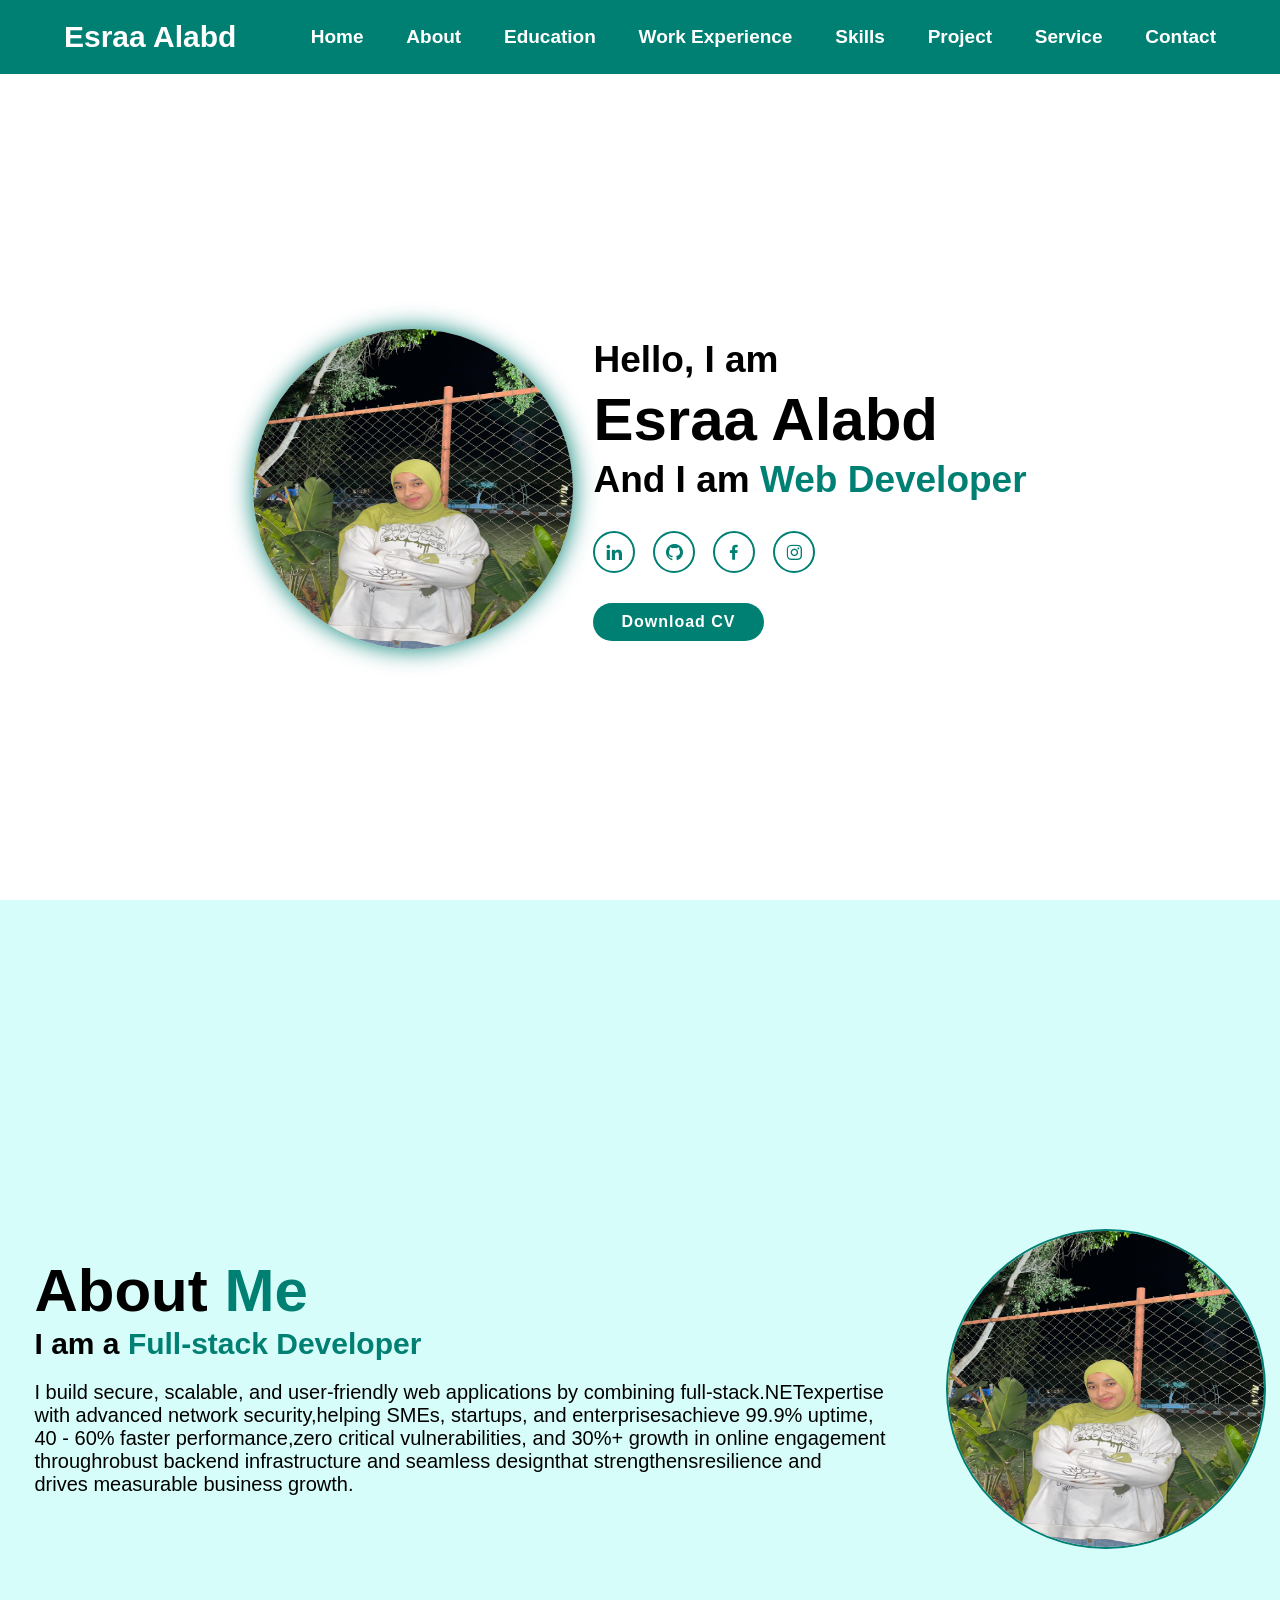
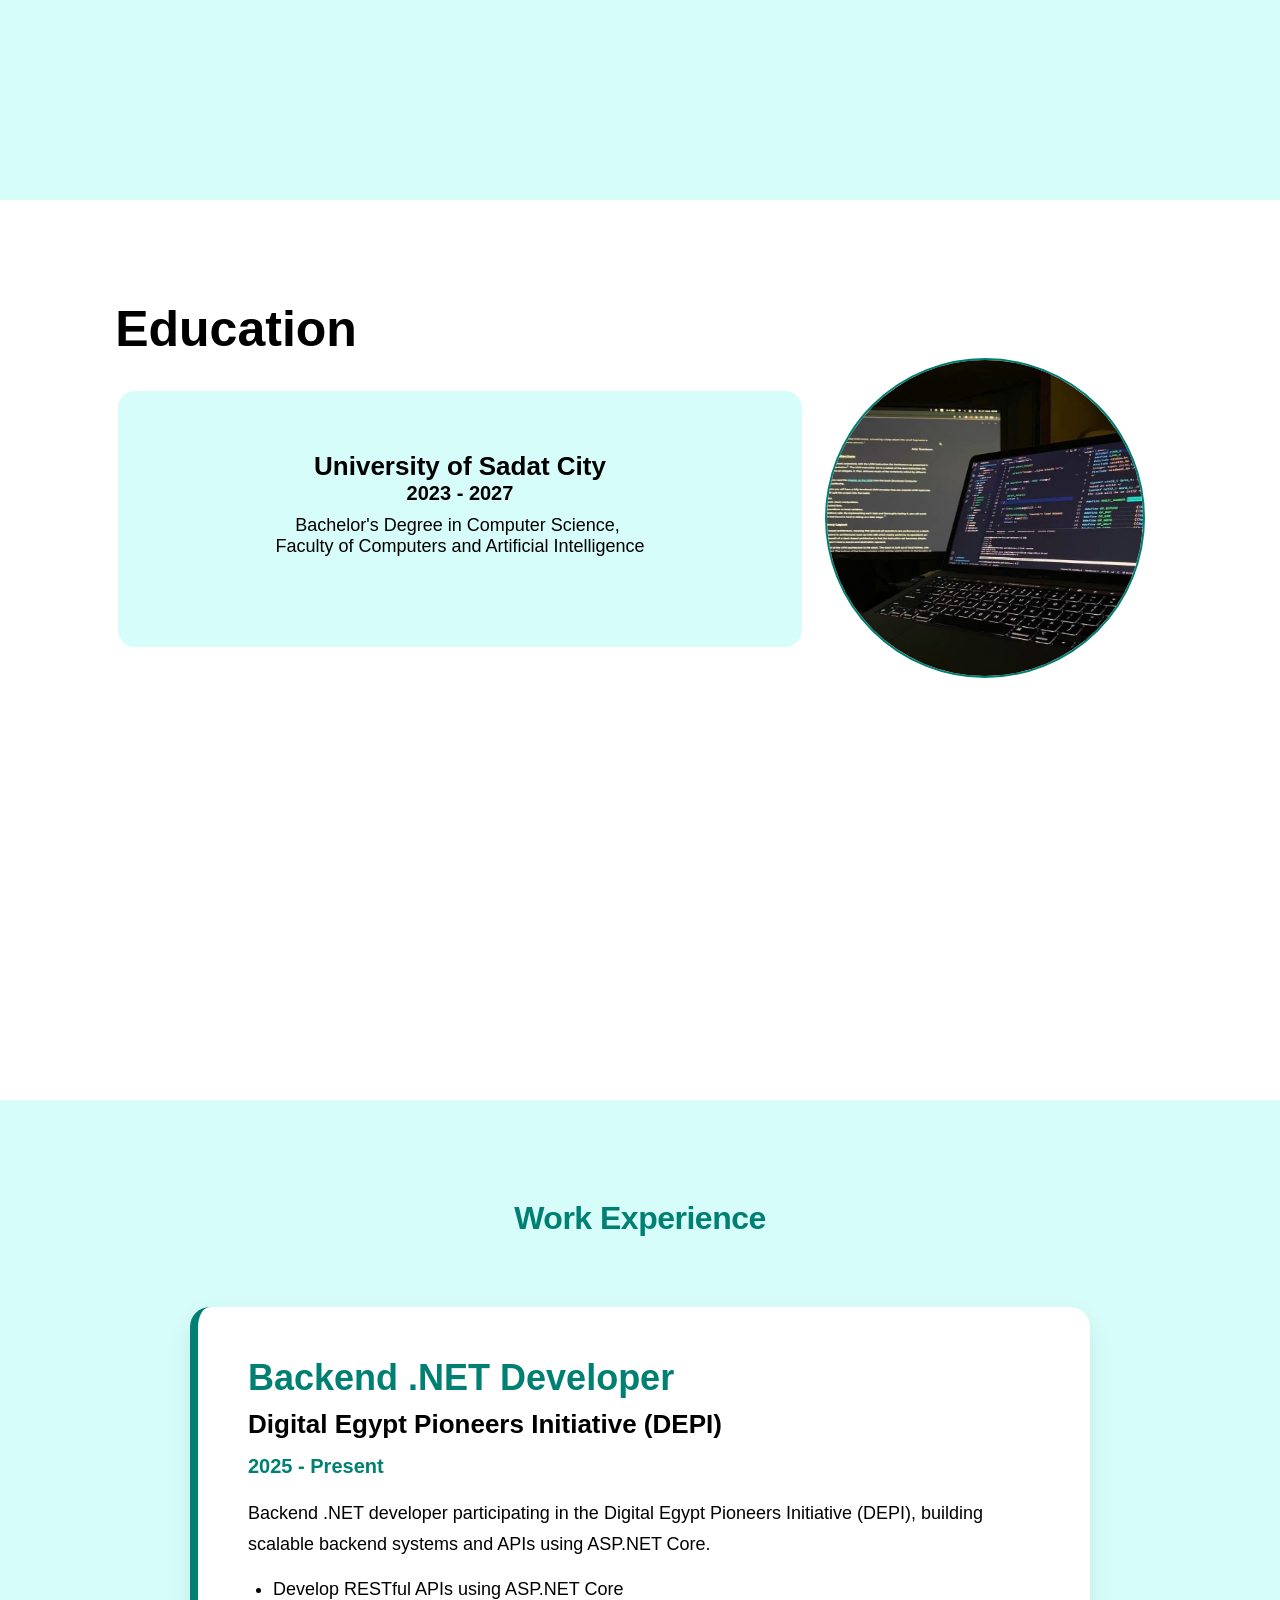
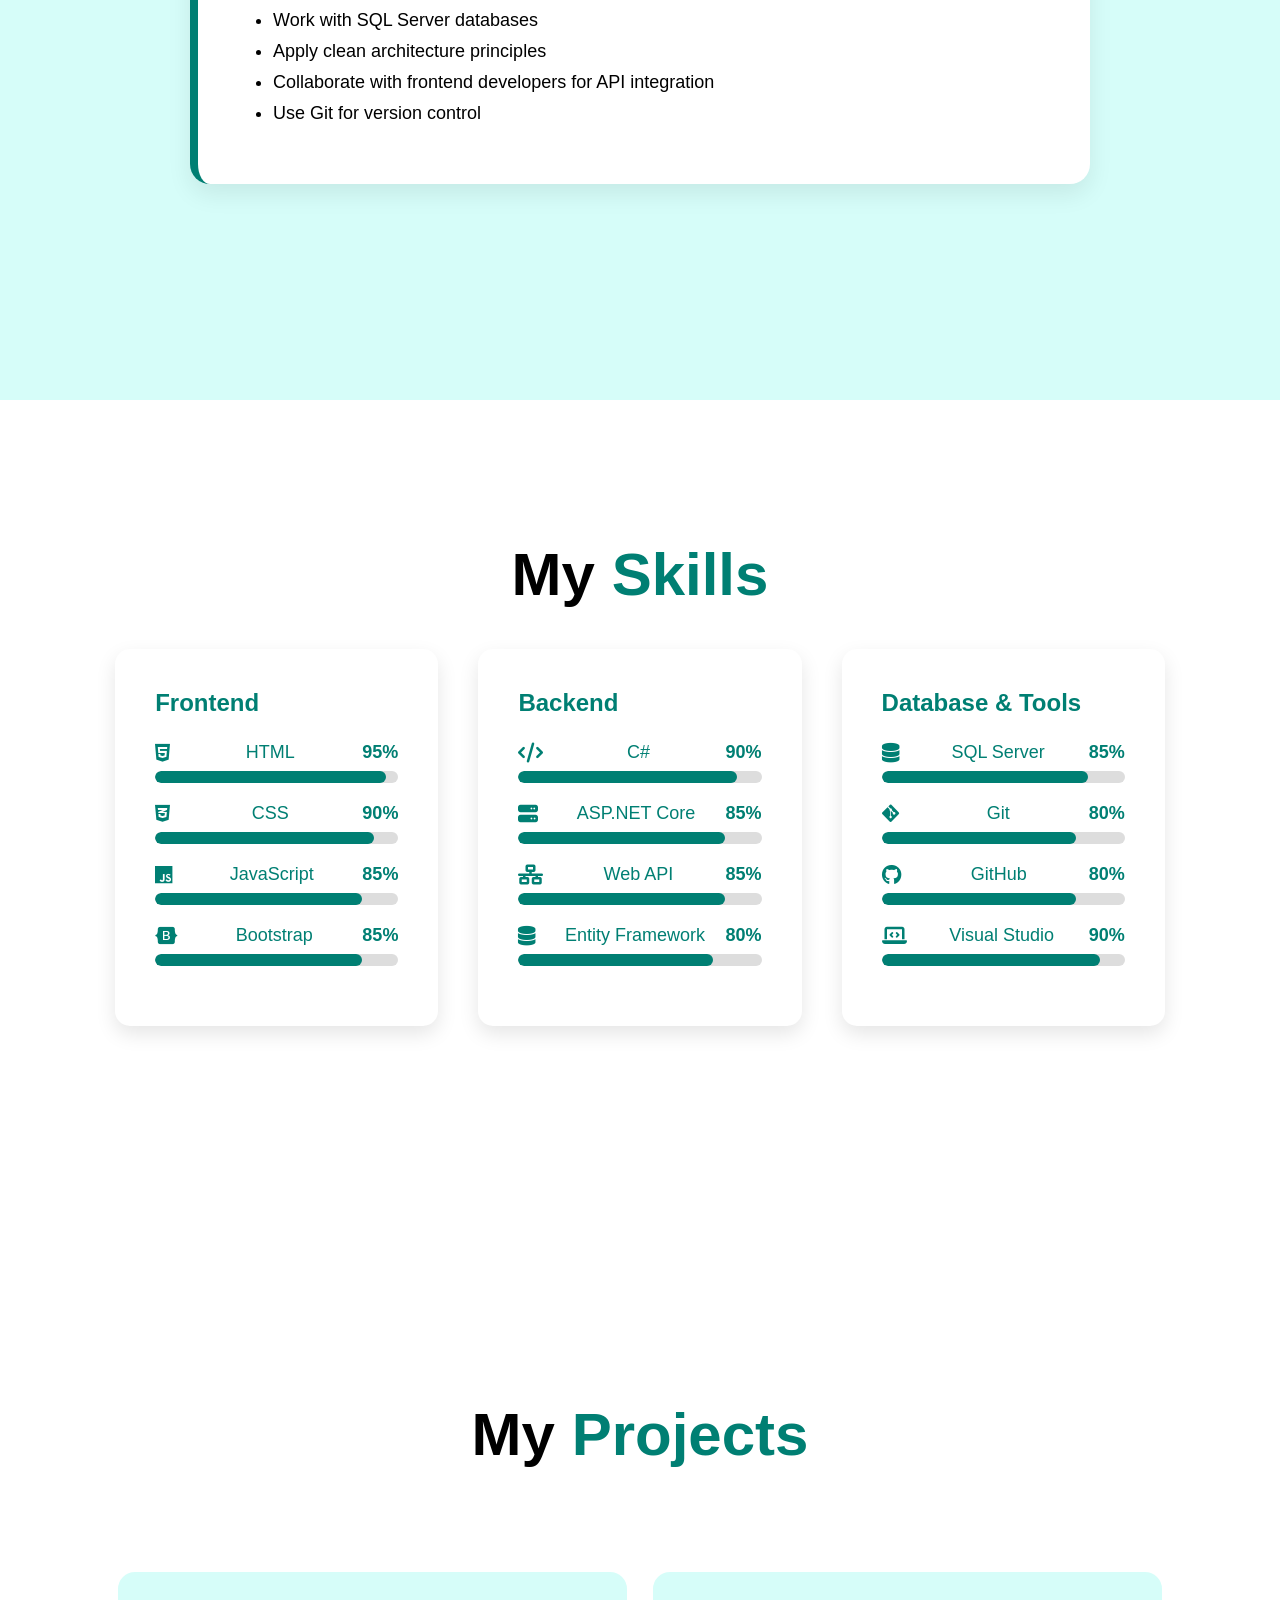
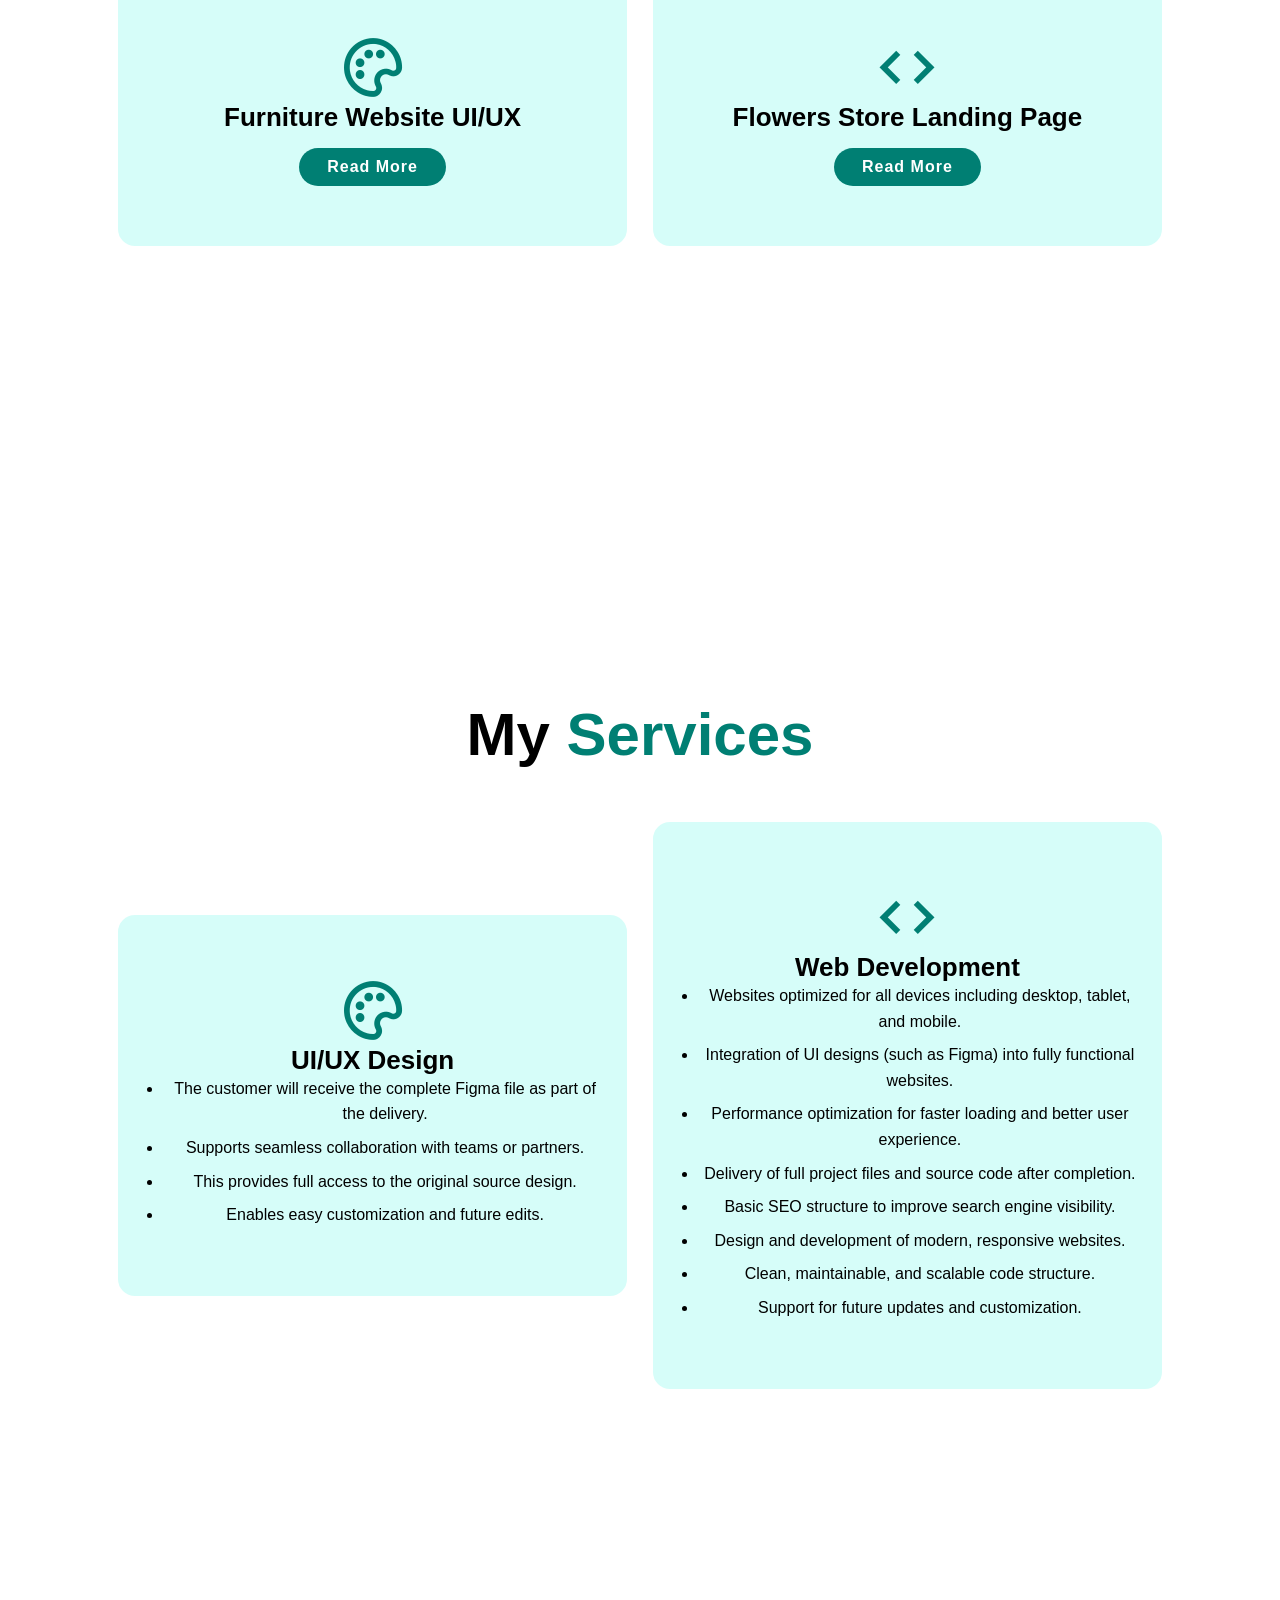
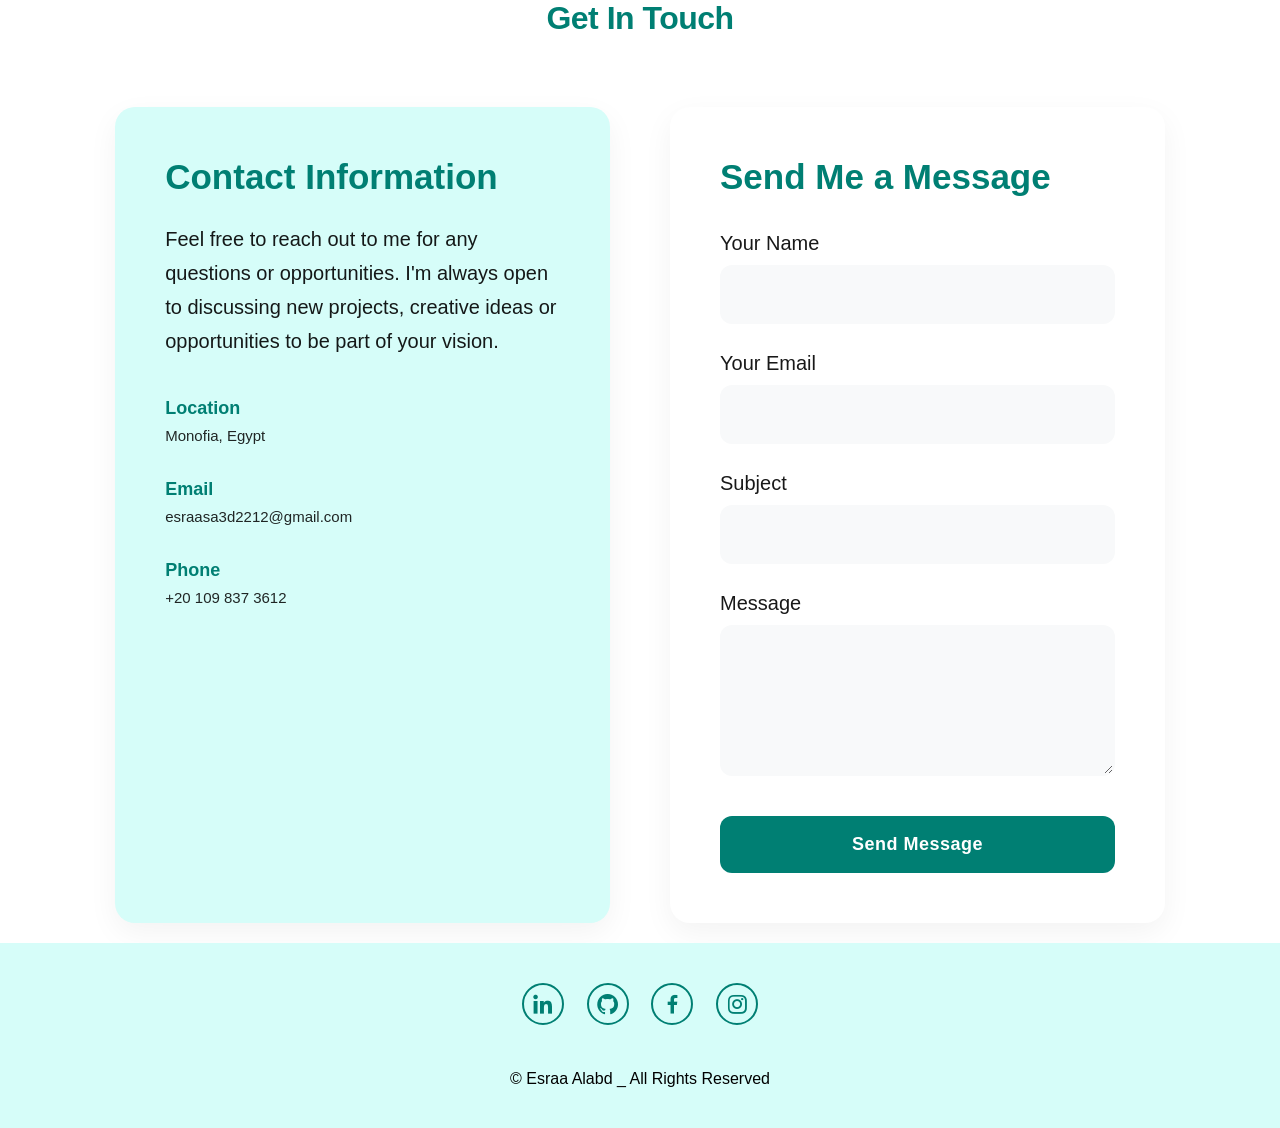
<file: docs/index.html>
<!DOCTYPE html>
<html lang="en">
<head>
    <meta charset="UTF-8">
    <meta name="viewport" content="width=device-width, initial-scale=1.0">
    <link href='https://unpkg.com/boxicons@2.1.4/css/boxicons.min.css' rel='stylesheet'>
    <link rel="stylesheet" href="style.css">
    <link rel="stylesheet" href="https://cdnjs.cloudflare.com/ajax/libs/font-awesome/6.5.0/css/all.min.css">
    <title>Esraa - Portfolio </Portal></title>
</head>
<body>
    <!-- Header Section Code -->



    <header class="header">
        <a href="#home" class="logo">Esraa Alabd</a>

        <i class='bx bx-menu' id="menu-icon"></i>


        <nav class="navbar">
            <a href="#home">Home</a>
            <a href="#about">About</a>
            <a href="#education">Education</a>
            <a href="#experience">Work Experience</a>
            <a href="#skills">Skills</a>
            <a href="#projects">Project</a>
            <a href="#services">Service</a>
            <a href="#contact">Contact</a>
        </nav>
    </header>

    <!-- Home Section Code -->
     <section class="home" id="home">
        <div class="home-img">
            <img src="assets/imgs/Profile.jpeg" alt="Profile Image">
        </div>
        <div class="home-content">
            <h3>Hello, I am</h3>
            <h1>Esraa Alabd</h1>
            <h3>And I am<span class="muliple-text"> Web Developer</span></h3>
            <!-- <pre>I design secure, scalable, and user-friendly web applications by leveraging my full-stack .NET expertise
(C#, .NET Core, SQL Server, HTML/CSS, JavaScript) along with my expertise in network security. 
I assist SMEs,startups, and enterprises to transform their online presence by building robust backend
 infrastructure and secure data</pre> -->
             <div class="social-media">
                <a href="https://www.linkedin.com/in/esraa-alabd-9221a3303/"><i class='bx bxl-linkedin'></i></a>
                <a href="https://github.com/EsraaAlabd"><i class='bx bxl-github' ></i></a>
                <a href="https://www.facebook.com/esraa.saad.9212301"><i class='bx bxl-facebook' ></i></a>
                <a href="https://www.instagram.com/esraa_saad22_/"><i class='bx bxl-instagram' ></i></a>
             </div>
             <a href="assets/pdf/Esraa Alabd_CV.pdf" class="btn">Download CV</a>
        </div>
     </section>


     <!-- About Section Code -->
      <section class="about" id="about">
        <div class="about-content">
            <h2 class="heading">About<span> Me</span></h2>
            <h3>I am a <span>Full-stack Developer</span></h3>
            <pre>I build secure, scalable, and user-friendly web applications by combining full-stack.NETexpertise
with advanced network security,helping SMEs, startups, and enterprisesachieve 99.9% uptime,
40 - 60% faster performance,zero critical vulnerabilities, and 30%+ growth in online engagement
throughrobust backend infrastructure and seamless designthat strengthensresilience and
drives measurable business growth.
</pre>
            <!-- <a href="#" class="btn">Read More</a> -->
        </div>

        <div class="about-img">
            <img src="assets/imgs/Profile.jpeg" alt="About Image">
        </div>
      </section>



      <!-- Education Section Code -->
       
      <section class="education" id="education">
        <h2 class="heading"> Education</h2>

        <div class="education-container">

            <div class="education-box">
                <h3>University of Sadat City</h3>
                <h3 class="year">2023 - 2027</h3>
                <pre>Bachelor's Degree in Computer Science, 
Faculty of Computers and Artificial Intelligence</pre>
            </div>
            <div class="education-img">
               <img src="assets/imgs/education.jpg" alt="About Image">
            </div>
        </div>
      </section>


      <!-- Work Experience Code -->
       <section id="experience" class="experience-section">
  <h2 class="section-title">Work Experience</h2>

  <div class="experience-container">

    <div class="experience-card">
      <h3>Backend .NET Developer</h3>
      <h4>Digital Egypt Pioneers Initiative (DEPI)</h4>
      <span class="experience-date">2025 - Present</span>

      <p>
        Backend .NET developer participating in the Digital Egypt Pioneers Initiative (DEPI),
        building scalable backend systems and APIs using ASP.NET Core.
      </p>

      <ul>
        <li>Develop RESTful APIs using ASP.NET Core</li>
        <li>Work with SQL Server databases</li>
        <li>Apply clean architecture principles</li>
        <li>Collaborate with frontend developers for API integration</li>
        <li>Use Git for version control</li>
      </ul>

    </div>

  </div>
</section>
      <!-- Skills Section Code -->


      <section class="skills" id="skills">
<h2 class="heading">My <span>Skills</span></h2>

<div class="skills-container">

<div class="skill-card">
<h3>Frontend</h3>

<div class="skill">
<div class="skill-title">
<i class="fa-brands fa-html5"></i>
<span>HTML</span>
<span class="percent">95%</span>
</div>
<div class="bar"><span style="width:95%"></span></div>
</div>

<div class="skill">
<div class="skill-title">
<i class="fa-brands fa-css3-alt"></i>
<span>CSS</span>
<span class="percent">90%</span>
</div>
<div class="bar"><span style="width:90%"></span></div>
</div>

<div class="skill">
<div class="skill-title">
<i class="fa-brands fa-js"></i>
<span>JavaScript</span>
<span class="percent">85%</span>
</div>
<div class="bar"><span style="width:85%"></span></div>
</div>

<div class="skill">
<div class="skill-title">
<i class="fa-brands fa-bootstrap"></i>
<span>Bootstrap</span>
<span class="percent">85%</span>
</div>
<div class="bar"><span style="width:85%"></span></div>
</div>

</div>


<div class="skill-card">
<h3>Backend</h3>

<div class="skill">
<div class="skill-title">
<i class="fa-solid fa-code"></i>
<span>C#</span>
<span class="percent">90%</span>
</div>
<div class="bar"><span style="width:90%"></span></div>
</div>

<div class="skill">
<div class="skill-title">
<i class="fa-solid fa-server"></i>
<span>ASP.NET Core</span>
<span class="percent">85%</span>
</div>
<div class="bar"><span style="width:85%"></span></div>
</div>

<div class="skill">
<div class="skill-title">
<i class="fa-solid fa-network-wired"></i>
<span>Web API</span>
<span class="percent">85%</span>
</div>
<div class="bar"><span style="width:85%"></span></div>
</div>

<div class="skill">
<div class="skill-title">
<i class="fa-solid fa-database"></i>
<span>Entity Framework</span>
<span class="percent">80%</span>
</div>
<div class="bar"><span style="width:80%"></span></div>
</div>

</div>


<div class="skill-card">
<h3>Database & Tools</h3>

<div class="skill">
<div class="skill-title">
<i class="fa-solid fa-database"></i>
<span>SQL Server</span>
<span class="percent">85%</span>
</div>
<div class="bar"><span style="width:85%"></span></div>
</div>

<div class="skill">
<div class="skill-title">
<i class="fa-brands fa-git-alt"></i>
<span>Git</span>
<span class="percent">80%</span>
</div>
<div class="bar"><span style="width:80%"></span></div>
</div>

<div class="skill">
<div class="skill-title">
<i class="fa-brands fa-github"></i>
<span>GitHub</span>
<span class="percent">80%</span>
</div>
<div class="bar"><span style="width:80%"></span></div>
</div>

<div class="skill">
<div class="skill-title">
<i class="fa-solid fa-laptop-code"></i>
<span>Visual Studio</span>
<span class="percent">90%</span>
</div>
<div class="bar"><span style="width:90%"></span></div>
</div>

</div>

</div>
</section>

 <!-- Projects Section Code -->

      <section class="projects" id="projects">
        <h2 class="heading">My <span>Projects</span></h2>

        <div class="projects-container">

            <div class="projects-box">
                <i class="bx bx-palette"></i>
                <h3>Furniture Website UI/UX  </h3>
                <a href="https://www.figma.com/proto/njG36vrR1H6mbYbsb68HPS?node-id=0-1&t=9Ops6i3ubiQJApbe-6" class="btn">Read More</a>
            </div>

            <div class="projects-box">
                <i class="bx bx-code"></i>
                <h3>Flowers Store Landing Page </h3>
                <a href="https://esraaalabd.github.io/Flower-Landing-Page/" class="btn">Read More</a>
            </div>
        </div>
      </section>




      <!-- Service Section Code -->

      <section class="services" id="services">
        <h2 class="heading">My <span>Services</span></h2>

        <div class="services-container">

            <div class="services-box">
                <i class="bx bx-palette"></i>
                <h3>UI/UX Design</h3>
                <div class="service-points">
                    <ul>
                        <li>The customer will receive the complete Figma file as part of the delivery.</li>
                        <li>Supports seamless collaboration with teams or partners.</li>
                        <li>This provides full access to the original source design.</li>
                        <li>Enables easy customization and future edits.</li>
                    </ul>
                </div>
            </div>

            <div class="services-box">
                <i class="bx bx-code"></i>
                <h3>Web Development</h3>
                <ul class="service-points">
                    <li>Websites optimized for all devices including desktop, tablet, and mobile.</li>
                    <li>Integration of UI designs (such as Figma) into fully functional websites.</li>
                    <li>Performance optimization for faster loading and better user experience.</li>
                    <li>Delivery of full project files and source code after completion.</li>
                    <li>Basic SEO structure to improve search engine visibility.</li>
                    <li>Design and development of modern, responsive websites.</li>
                    <li>Clean, maintainable, and scalable code structure.</li>
                    <li>Support for future updates and customization.</li>
                </ul>
            </div>
        </div>
      </section>

     
      <!-- Contact Design Code -->
       <section class="contact-section" id="contact">
        <h1 class="section-title">Get In Touch</h1>
        
        <div class="contact-container">
            <div class="contact-info">
                <h2>Contact Information</h2>
                <p class="description">Feel free to reach out to me for any questions or opportunities. I'm always open to discussing new projects, creative ideas or opportunities to be part of your vision.</p>
                
                <div class="info-item">
                    <strong>Location</strong>
                    <p>Monofia, Egypt</p>
                </div>
                
                <div class="info-item">
                    <strong>Email</strong>
                    <p>esraasa3d2212@gmail.com</p>
                </div>
                
                <div class="info-item">
                    <strong>Phone</strong>
                    <p>+20 109 837 3612</p>
                </div>
            </div>
            
            <div class="contact-form">
                <h2>Send Me a Message</h2>
                
                <form>
                    <div class="form-group">
                        <label for="name">Your Name</label>
                        <input type="text" id="name">
                    </div>
                    
                    <div class="form-group">
                        <label for="email">Your Email</label>
                        <input type="email" id="email">
                    </div>
                    
                    <div class="form-group">
                        <label for="subject">Subject</label>
                        <input type="text" id="subject">
                    </div>
                    
                    <div class="form-group">
                        <label for="message">Message</label>
                        <textarea id="message" rows="5"></textarea>
                    </div>
                    
                    <button type="submit" class="send-btn">Send Message</button>
                </form>
            </div>
        </div>
    </section>

       <!-- Footer Section Code -->
        <footer class="footer">
            <div class="social">
                <a href="https://www.linkedin.com/in/esraa-alabd-9221a3303/"><i class='bx bxl-linkedin'></i></a>
                <a href="https://github.com/EsraaAlabd"><i class='bx bxl-github' ></i></a>
                <a href="https://www.facebook.com/esraa.saad.9212301"><i class='bx bxl-facebook' ></i></a>
                <a href="https://www.instagram.com/esraa_saad22_/"><i class='bx bxl-instagram' ></i></a>
            </div>
            <p class="copyright">
                &copy; Esraa Alabd _ All Rights Reserved
            </p>
        </footer>

</body>
</html>
</file>
<file: docs/style.css>
* {
  margin: 0;
  padding: 0;
  box-sizing: border-box;
  text-decoration: none;
  border: none;
  outline: none;
  scroll-behavior: smooth;
  font-family: -apple-system, sans-serif;
}

:root {
  --bg-color: #fff;
  --snd-bg-color: #d6fdf9;
  --text-color: #000;
  --main-color: #007f73;
}

html{
    font-size: 62.5%;
    overflow-x: hidden;
}

body{
    background: var(--bg--color);
    color: var(--text-color);
}

section{
    min-height: 100vh;
    padding: 10rem 9% 2rem;
}


/* Header Section Code */
.header {
    position: fixed;
    width: 100%;
    top:0;
    right: 0;
    z-index: 1000;
    align-items: center;
    justify-content: space-between;
    padding: 2rem 5%;
    background: var(--main-color);
    backdrop-filter: blur(10px);
    transition: all 0.5s ease;
    display: flex;
}
.logo{
    font-size: 3rem;
    color:var(--bg-color);
    font-weight: 700;
    cursor: pointer;
    transition: 0.3s ease;
}

.logo:hover {
    transform: scale(1.050); 
}

.navbar a{
    font-size:1.9rem;
    color: var(--bg-color);
    margin-left: 4rem;
    font-weight: 700;
    transition: 0.3s ease;
}
.navbar a:hover,
.navbar a:active
{
    color:var(--text-color);
}
#menu-icon{
    font-size: 3.6rem;
    color: var(--bg-color);
    cursor: pointer;
    display: none;
}

/* Home Section Code */
.home{
    display: flex;
    justify-content: center;
    align-items: center;
}
.home-img img{
    width: 25vw;
    height: 25vw;
    border-radius: 50%;
    box-shadow: 0 0 25px var(--main-color);
    cursor: pointer;
    animation: floatImage 4s ease-in-out infinite;
    transition: 0.4s ease;
    margin-right: 20px;   
}


.home-img img:hover{
    box-shadow: 0 0 25px var(--main-color),
                0 0 35px var(--main-color),
                0 0 24px var(--main-color);
}

@keyframes floatImage{
    0%{
        transform: translateY(0);
    }
    50%{
        transform: translateY(-2.4rem);
    }
    100%{
        transform: translateY(0);
    }
}

.home-content h3{
    font-size: 3.7rem;
    font-weight: 700;
}


.home-content h3:nth-of-type{
    margin-bottom: 2rem;
}    

span{
    color: var(--main-color);
}

.home-content h1{
    font-size: 6rem;
    font-weight: 700;
    line-height: 1.3;
}

/* .home-content  pre{
font-size: 1.6 rem;
} */

.social-media a{
    display: inline-flex;
    justify-content: center;
    align-items: center;
    width: 42px;
    height: 42px;
    background: transparent;
    border: 0.2rem solid var(--main-color);
    border-radius: 50%;
    font-size: 2rem;
    color: var(--main-color);
    margin: 3rem 1.5rem 3rem 0;
    transition: 0.3s ease; 
}


.social-media a:hover{
    transform: scale(1,1) translateY(-10px) ;
    background-color: var(--main-color);
    color: var(--bg-color);
    box-shadow: 0 0 25px var(--main-color);
}


.btn{
    display: inline-block;
    padding: 1rem 2.8rem;
    background: var(--main-color);
    border-radius: 4rem;
    box-shadow: none;
    font-size: 1.6rem;
    color: var(--bg-color);
    letter-spacing: 0.1rem;
    font-weight: 600;
    transition: 0.3s ease;
}

.btn:hover{
    box-shadow: 0 0 1.6rem var(--main-color);
}

/* About Section Code */

.about{
    display: flex;
    align-items: center;
    justify-content: center;
    gap: 2rem;
    background-color: var(--snd-bg-color);
}

.about-img img{
    width: 25vw;
    border: 2px solid var(--main-color);
    border-radius: 50%;
    cursor: pointer;
    transition: 0.4s ease;
    height: 25vw;
    margin-right: 20px;   
}

.about-img img:hover{
    box-shadow: 0 0 25px var(--main-color),
                0 0 35px var(--main-color),
                0 0 24px var(--main-color);

}

.heading{
    font-size: 6rem;
    text-align: left;
}

.about-content{
    padding: 4rem;
}

.about-content h2{
    text-align: left;
    line-height: 1.2;
}

.about-content h3{
    font-size: 3rem;
}

.about-content pre{
    font-size: 2rem;
    margin: 2rem 0 3rem;
}


/* Education Section Code */
.education h2{
    font-size: 5rem;
    text-align: left;
}


.education-container{
    display: flex;
    justify-content: center;
    align-items: center;
    flex-wrap: wrap;
    gap: 2rem;
}

.education-container .education-box{
    flex: 1 1 30rem;
    background: var(--snd-bg-color);
    padding: 6rem 2rem 6rem;
    border-radius: 2rem;
    text-align: center;
    border: 0.3rem solid var(--bg-color);
    transition: 0.3s ease;
}

.education-container .education-box:hover{
    border-color: var(--main-color);
    transform: scale(1.02);
}


.education-box h3{
    font-size: 2.6rem;
}

.education-box h3.year{
    font-size: 2rem;
}

.education-box pre{
    font-size: 1.8rem;
    margin: 1rem 0 3rem;
}
.education-img img{
    width: 25vw;
    border: 2px solid var(--main-color);
    border-radius: 50%;
    cursor: pointer;
    transition: 0.4s ease;
    height: 25vw;
    margin-right: 20px;   
}

.education-img img:hover{
    box-shadow: 0 0 25px var(--main-color),
                0 0 35px var(--main-color),
                0 0 24px var(--main-color);

}


/* Work Experience Section */
.experience-section{
  padding: 100px 10%;
  background: var(--snd-bg-color);
}

.experience-container{
  display: flex;
  justify-content: center;
}

.experience-card{
  background: var(--bg-color);
  padding: 50px;              /* bigger space inside the box */
  border-radius: 20px;
  max-width: 900px;           /* bigger card width */
  width: 100%;
  box-shadow: 0 10px 25px rgba(0,0,0,0.08);
  border-left: 8px solid var(--main-color);
}

/* Title */

.experience-card h3{
  font-size: 36px;            /* bigger title */
  color: var(--main-color);
  margin-bottom: 10px;
}

.experience-card h4{
  font-size: 26px;            /* bigger company name */
  margin-bottom: 15px;
}

/* Date */

.experience-date{
  font-size: 20px;
  color: var(--main-color);
  font-weight: 600;
}

/* Description */

.experience-card p{
  margin-top: 20px;
  font-size: 18px;
  line-height: 1.7;
}

/* List */

.experience-card ul{
  margin-top: 20px;
  padding-left: 25px;
}

.experience-card ul li{
  font-size: 18px;
  margin-bottom: 10px;
}

/* Skills Section Code */
.skill-card{
background: var(--bg-color);
padding:40px;
border-radius:15px;
box-shadow:0 8px 20px rgba(0,0,0,0.1);
transition:0.35s;
cursor:pointer;
}

.skill-card:hover{
transform:translateY(-10px) scale(1.02);
box-shadow:0 15px 35px rgba(0,0,0,0.2);
border:2px solid var(--main-color);
}
.skills-container{
    display: grid;
    grid-template-columns: repeat(3, 1fr); /* 3 boxes in one row */
    gap: 40px; /* space between boxes */
    max-width: 1400px;
    margin: auto;
}

.skill-card h3{
color:var(--main-color);
margin-bottom:25px;
font-size:24px;
}

.skill{
margin-bottom:20px;
}

.skill-title{
display:flex;
align-items:center;
justify-content:space-between;
font-size:18px;
margin-bottom:8px;
}

.skill-title i{
color:var(--main-color);
margin-right:8px;
font-size:20px;
}

.skill-title span{
display:flex;
align-items:center;
gap:8px;
}

.percent{
font-weight:600;
color:var(--main-color);
}

.bar{
background:#ddd;
height:12px;
border-radius:10px;
overflow:hidden;
}

.bar span{
display:block;
height:100%;
background:var(--main-color);
border-radius:10px;
transition:width 1s ease;
}

.skills .heading{
    text-align: center;
    margin: 40px;
}
/* Service Section Code */

.services h2{
    text-align: center;
    margin-bottom: 5rem;
}

.services-container{
    display: flex;
    justify-content: center;
    align-items: center;
    flex-wrap: wrap;
    gap: 2rem;
}

.services-container .services-box{
    flex: 1 1 30rem;
    background: var(--snd-bg-color);
    padding: 6rem 2rem 6rem;
    border-radius: 2rem;
    text-align: center;
    border: 0.3rem solid var(--bg-color);
    transition: 0.3s ease;
}

.services-container .services-box:hover{
    border-color: var(--main-color);
    transform: scale(1.02);
}

.services-box i{
    font-size: 7rem;
    color: var(--main-color);
}

.services-box h3{
    font-size: 2.6rem;
}

.service-points {
  padding-left: 25px;
  font-size: 1.6rem;
  line-height: 1.6;

}

.service-points li {
  margin-bottom: 8px;
  /* list-style-position: inside; */
}

/* Projects Section Code */

.projects h2{
    text-align: center;
    margin-bottom: 10rem;
}

.projects-container{
    display: flex;
    justify-content: center;
    align-items: center;
    flex-wrap: wrap;
    gap: 2rem;
}

.projects-container .projects-box{
    flex: 1 1 30rem;
    background: var(--snd-bg-color);
    padding: 6rem 2rem 6rem;
    border-radius: 2rem;
    text-align: center;
    border: 0.3rem solid var(--bg-color);
    transition: 0.3s ease;
}

.projects-container .projects-box:hover{
    border-color: var(--main-color);
    transform: scale(1.02);
}

.projects-box i{
    font-size: 7rem;
    color: var(--main-color);
}

.projects-box h3{
    font-size: 2.6rem;
    margin-bottom: 15px ;
}

.projects-box p{
    font-size: 1.6rem;
    margin: 1rem 0 3rem;
}


/* Contact Design Code  */

ontact-section {
    max-width: 1300px;
    margin: 0 auto;
    padding: 80px 20px;
}

.section-title {
    text-align: center;
    font-size: 3.2rem;
    margin-bottom: 70px;
    color: var(--main-color);
    font-weight: 600;
    letter-spacing: -0.5px;
}

.contact-container {
    display: grid;
    grid-template-columns: 1fr 1fr;
    gap: 60px;
    background-color: var(--bg-color);
    border-radius: 20px;
}

/* Contact Info Section */
.contact-info {
    background-color: var(--snd-bg-color);
    padding: 50px;
    border-radius: 20px;
    box-shadow: 0 10px 30px rgba(0, 0, 0, 0.05);
}

.contact-info h2 {
    font-size: 3.5rem;
    margin-bottom: 25px;
    color: var(--main-color);
    font-weight: 600;
}

.contact-info .description {
    font-size: 2rem;
    margin-bottom: 40px;
    color: var(--text-color);
    line-height: 1.7;
    opacity: 0.9;
}

.info-item {
    margin-bottom: 35px;
}

.info-item strong {
    display: block;
    font-size: 1.8rem;
    margin-bottom: 8px;
    color: var(--main-color);
    font-weight: 600;
}

.info-item p {
    margin-bottom: 0;
    font-size: 1.5rem;
    color: var(--text-color);
    opacity: 0.85;
}

/* Contact Form Section */
.contact-form {
    background-color: var(--bg-color);
    padding: 50px;
    border-radius: 20px;
    box-shadow: 0 10px 30px rgba(0, 0, 0, 0.05);
}

.contact-form h2 {
    font-size: 3.5rem;
    margin-bottom: 35px;
    color: var(--main-color);
    font-weight: 600;
}

.form-group {
    margin-bottom: 28px;
}

.form-group label {
    display: block;
    font-size: 2rem;
    margin-bottom: 10px;
    color: var(--text-color);
    font-weight: 500;
    opacity: 0.9;
}

.form-group input,
.form-group textarea {
    width: 100%;
    padding: 16px 20px;
    border: 2px solid transparent;
    border-radius: 12px;
    background-color: #f8f9fa;
    font-size: 2rem;
    transition: all 0.3s ease;
}

.form-group textarea {
    resize: vertical;
    min-height: 140px;
}

.form-group input:focus,
.form-group textarea:focus {
    outline: none;
    border-color: var(--main-color);
    background-color: #fff;
    box-shadow: 0 5px 15px rgba(0, 127, 115, 0.1);
}

.form-group input::placeholder,
.form-group textarea::placeholder {
    color: #aaa;
    font-size: 1.8rem;
}

.send-btn {
    display: inline-block;
    padding: 18px 45px;
    background-color: var(--main-color);
    color: #fff;
    border: none;
    border-radius: 12px;
    font-size: 1.8rem;
    font-weight: 600;
    cursor: pointer;
    transition: all 0.3s ease;
    width: 100%;
    letter-spacing: 0.5px;
    margin-top: 10px;
}

.send-btn:hover {
    background-color: #006053;
    transform: translateY(-3px);
    box-shadow: 0 10px 25px rgba(0, 127, 115, 0.3);
}

/* Responsive Design */
@media (max-width: 992px) {
    .contact-container {
        gap: 40px;
    }
    
    .section-title {
        font-size: 2.8rem;
    }
}

@media (max-width: 768px) {
    .contact-container {
        grid-template-columns: 1fr;
        gap: 30px;
    }
    
    .contact-info,
    .contact-form {
        padding: 40px;
    }
    
    .section-title {
        font-size: 2.4rem;
        margin-bottom: 50px;
    }
    
    .contact-info h2,
    .contact-form h2 {
        font-size: 2rem;
    }
}

@media (max-width: 480px) {
    .contact-section {
        padding: 60px 15px;
    }
    
    .contact-info,
    .contact-form {
        padding: 30px;
    }
    
    .contact-info h2,
    .contact-form h2 {
        font-size: 1.8rem;
    }
    
    .contact-info .description,
    .info-item p,
    .form-group label,
    .form-group input,
    .form-group textarea {
        font-size: 1.1rem;
    }
    
    .send-btn {
        font-size: 1.15rem;
        padding: 16px 35px;
    }
}
/* Footer Section Code */

.footer{
    position: relative;
    bottom: 0;
    width: 100%;
    padding: 40px 0;
    background-color: var(--snd-bg-color);
}

.footer .social{
    text-align: center;
    padding-bottom: 25px;
    color: var(--main-color);
}

.footer .social a{
    font-size: 25px;
    color: var(--main-color);
    border: 2px solid var(--main-color);
    width: 42px;
    height: 42px;
    line-height: 42px;
    display: inline-block;
    text-align: center;
    border-radius: 50%;
    margin: 0 10px;
    transition: 0.3s ease;
} 

.footer .social a:hover{
    transform: scale(1,1) translateY(-10px) ;
    background-color: var(--main-color);
    color: var(--bg-color);
    box-shadow: 0 0 25px var(--main-color);
}

.footer .copyright{
    margin-top: 20px;
    text-align: center;
    font-size: 16px;
    color: var(--text-color);
}
</file>
